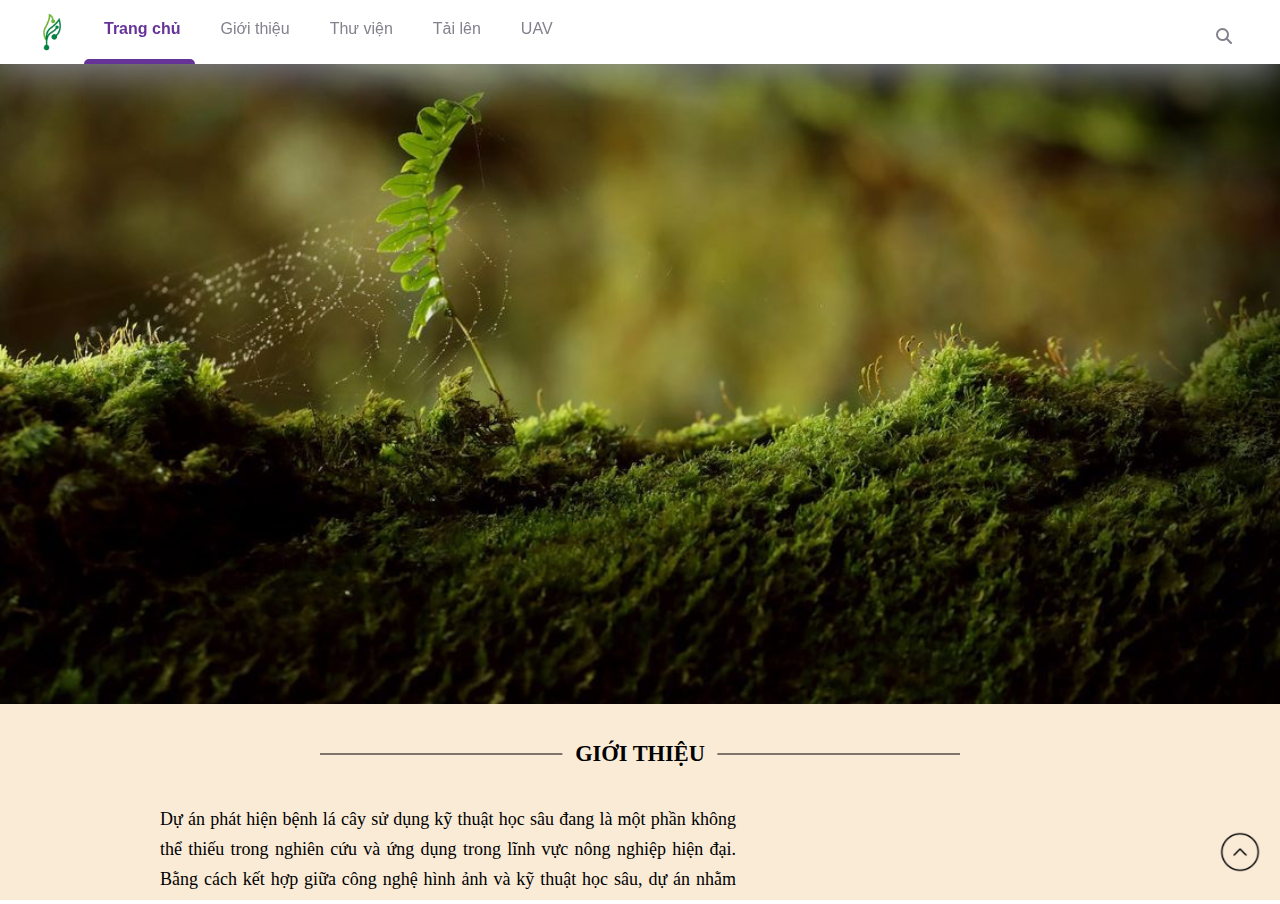
<file: index.html>
<!DOCTYPE html>
<html lang="en">
<head>
    <meta charset="UTF-8">
    <meta name="viewport" content="width=device-width, initial-scale=1.0">
    <title>Trang chủ</title>
    <link rel="stylesheet" href="layout_style.css">
    <link rel="icon" href="img/logo.png" type="image/x-icon">
    <link rel="stylesheet" href="https://cdnjs.cloudflare.com/ajax/libs/font-awesome/6.5.1/css/all.min.css">
    <link rel="icon" type="image/png" href="img/favicon.png">

    <style>
        html, body {
            margin: 0;
            padding: 0;
            height: 100vh;
        }

        .iframe-container {
            width: 100vw;
        }

        .iframe-container iframe {
            width: 100vw;
            height: 100%;
            border: none;            
        }

        .content{
            min-height: calc(100vh - 64px);
            width: 100%;
        }
    </style>
</head>
<body>

    <div class="nav_menu" id="nav">
        <img src="img/logo.png" style="height: 64px;">
        <p class="nav-item nav-item_link is-active" id="homepage" active-color="rebeccapurple" onclick="gopage()">Trang chủ</p>
        <p class="nav-item nav-item_link" id="aboutus"active-color="orange" onclick="gopage()">Giới thiệu</p>
        <p class="nav-item nav-item_link" id="dictionary"active-color="red"onclick="gopage()">Thư viện</p>
        <p class="nav-item nav-item_link" id="upload"active-color="green" onclick="gopage()">Tải lên</p>
        <p class="nav-item nav-item_link" id="uav"active-color="pink" onclick="gopage()">UAV</p>
        <span class="nav-indicator"></span>

        <a class="nav-item search" id="search_div" >
            <div class="search">
                <input type="text" placeholder="Tìm kiếm" id="search_input">
                <i class="fa-solid fa-magnifying-glass" onclick="performSearch()" id = "search_icon"></i>
            </div>
        </a>

    </div>

    <div class="scroll">
        <img src="img/up.png" onclick="up()" class="up" alt="" srcset="">
        
    </div>

    <div class="iframe-container content">
        <iframe id="contentsrc" src="function/homepage.html" frameborder="0" class="iframe"></iframe>
    </div>
    
    <script src="layout.js"></script>
</body>
</html>
</file>
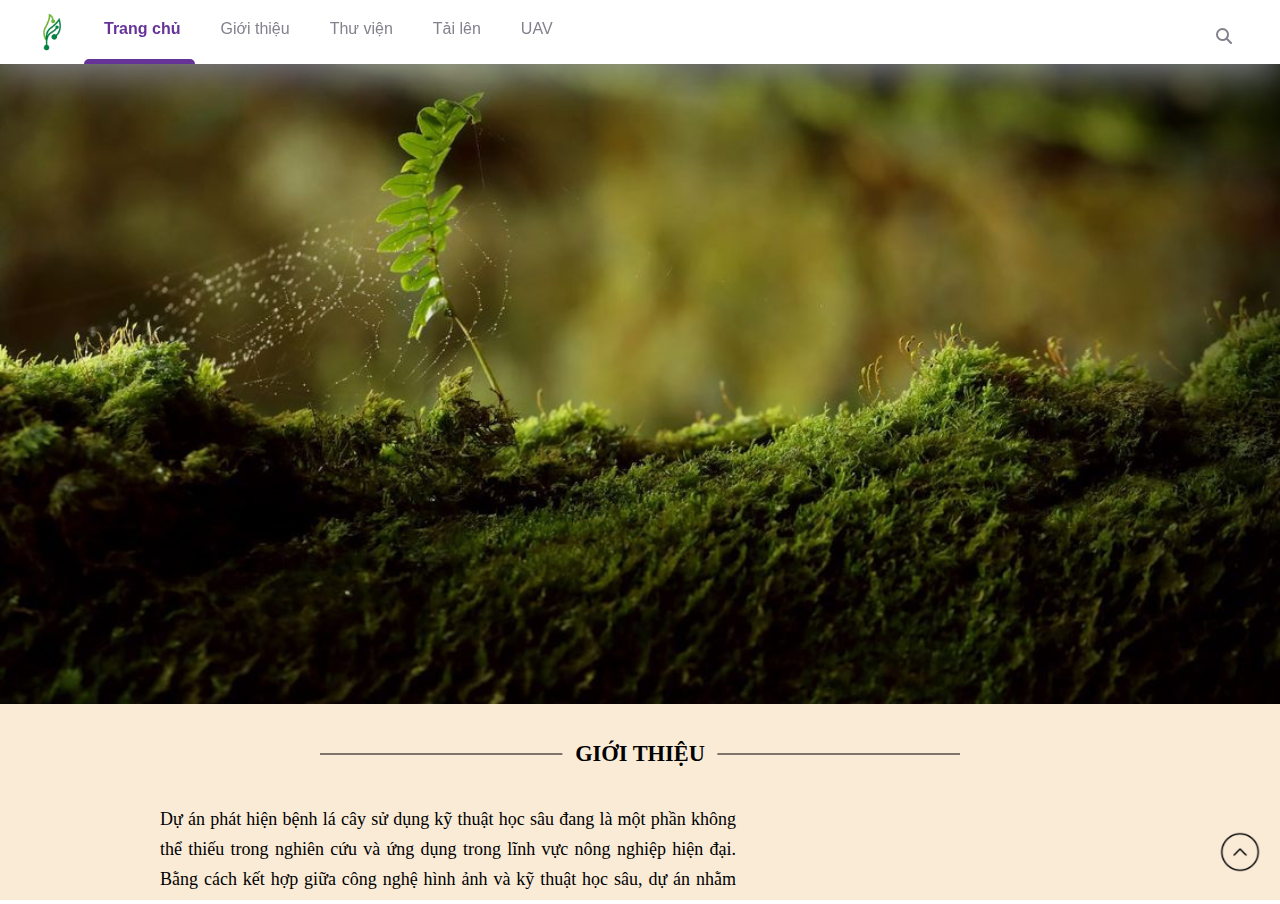
<file: layout/index.html>
<!DOCTYPE html>
<html lang="en">
<head>
    <meta charset="UTF-8">
    <meta name="viewport" content="width=device-width, initial-scale=1.0">
    <title>Trang chủ</title>
    <link rel="stylesheet" href="layout_style.css">
    <link rel="icon" href="./img/logo.png" type="image/x-icon">
    <link rel="stylesheet" href="https://cdnjs.cloudflare.com/ajax/libs/font-awesome/6.5.1/css/all.min.css">
    <link rel="icon" type="image/png" href="./img/favicon.png">

    <style>
        html, body {
            margin: 0;
            padding: 0;
            height: 100vh;
        }

        .iframe-container {
            width: 100vw;
        }

        .iframe-container iframe {
            width: 100vw;
            height: 100%;
            border: none;            
        }

        .content{
            min-height: calc(100vh - 64px);
            width: 100%;
        }
    </style>
</head>
<body>

    <div class="nav_menu" id="nav">
        <img src="../img/logo.png" style="height: 64px;">
        <p class="nav-item nav-item_link is-active" id="homepage" active-color="rebeccapurple" onclick="gopage()">Trang chủ</p>
        <p class="nav-item nav-item_link" id="aboutus"active-color="orange" onclick="gopage()">Giới thiệu</p>
        <p class="nav-item nav-item_link" id="dictionary"active-color="red"onclick="gopage()">Thư viện</p>
        <p class="nav-item nav-item_link" id="upload"active-color="green" onclick="gopage()">Tải lên</p>
        <p class="nav-item nav-item_link" id="uav"active-color="pink" onclick="gopage()">UAV</p>
        <span class="nav-indicator"></span>

        <a class="nav-item search" id="search_div" >
            <div class="search">
                <input type="text" placeholder="Tìm kiếm" id="search_input">
                <i class="fa-solid fa-magnifying-glass" onclick="performSearch()" id = "search_icon"></i>
            </div>
        </a>

    </div>

    <div class="scroll">
        <img src="../img/up.png" onclick="up()" class="up" alt="" srcset="">
        
    </div>

    <div class="iframe-container content">
        <iframe id="contentsrc" src="../function/homepage.html" frameborder="0" class="iframe"></iframe>
    </div>
    
    <script src="layout.js"></script>
</body>
</html>
</file>
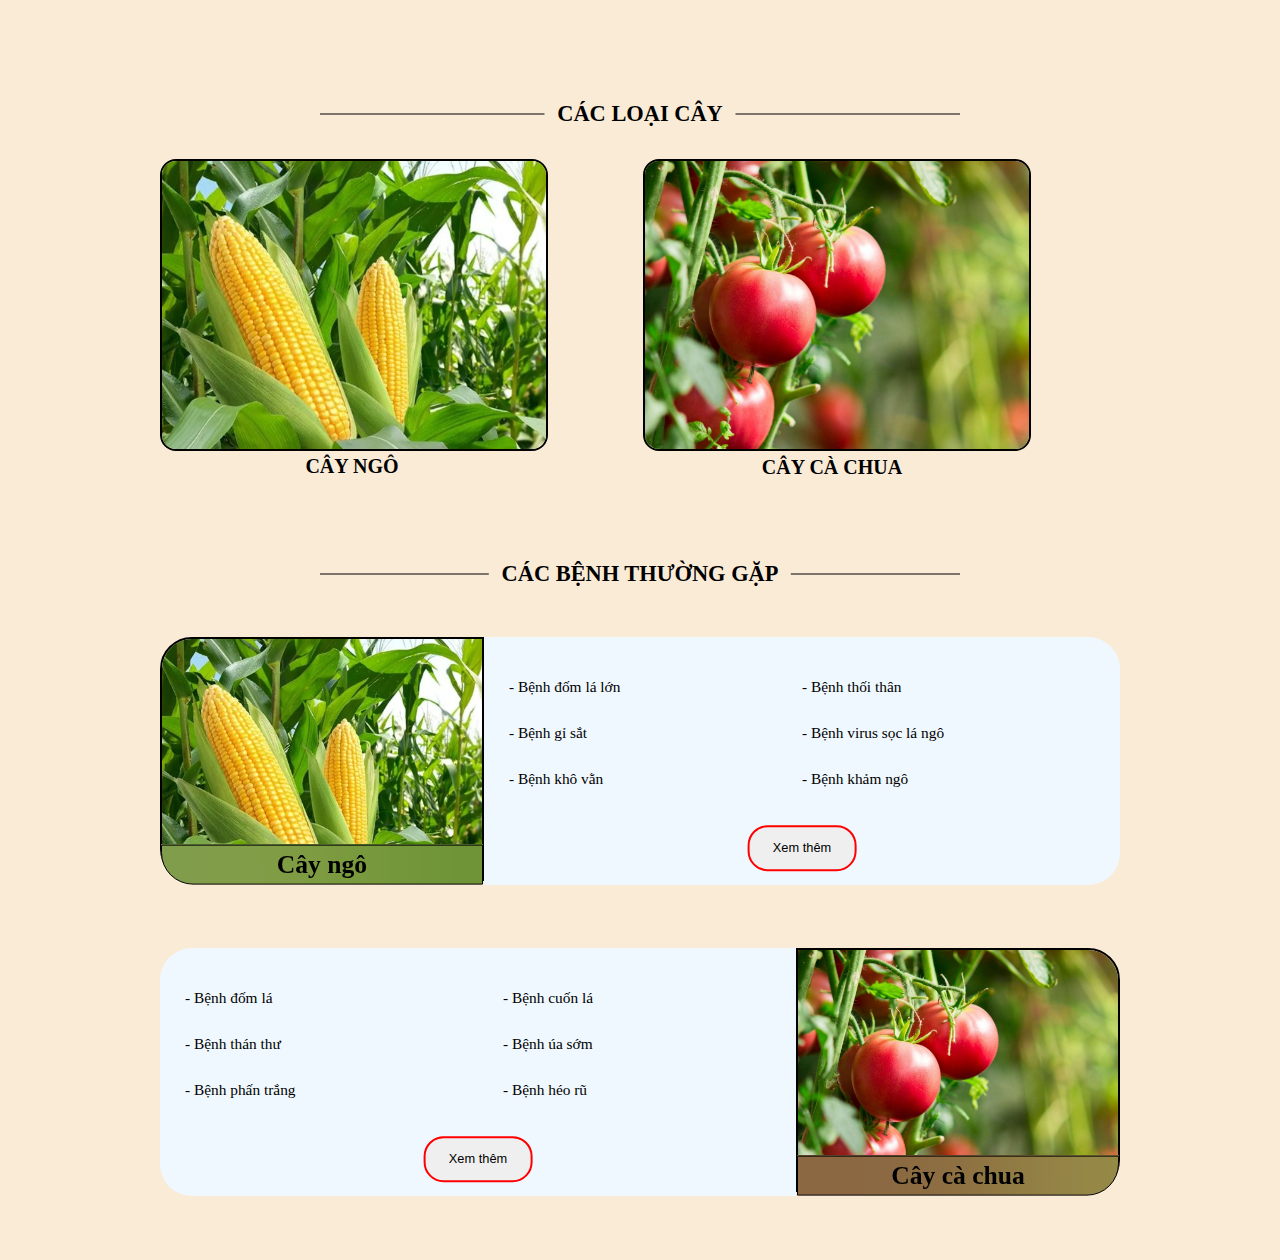
<file: function/dictionary.html>
<!DOCTYPE html>
<html lang="en">
<head>
    <meta charset="UTF-8">
    <meta name="viewport" content="width=device-width, initial-scale=1.0">
    <link rel="stylesheet" href="dictionary.css">
</head>
<body>
    <div style="width: 1vw; height: 64px;"></div>

    <div class=" part">
        <div class=" partname">
            <hr>
            <p>Các loại cây</p>
        </div>
        <div class="gallery">
            <div class="img_item">
                <img src="../img/dictionary/corn.jpg" alt=""> <a class="name_img"> Cây ngô 
            </div>            
            <div class="img_item">
                <img src="../img/dictionary/tomato.jpg" alt=""> <a class="name_img"> Cây cà chua 
            </div>
        </div>
    </div>

    <div class=" part">
        <div class="partname">
            <hr>
            <p>Các bệnh thường gặp</p>
        </div>

        <div class="part">
            <div class="disease">
                <div class="plant">
                    <img class="disease_img right" src="../img/dictionary/corn.jpg" alt="" srcset="">
                    <p class="plant_name right">Cây ngô</p>
                </div>
                
                <div class="disease_name">
                    <ul class="right_left disease_items">
                        <li onclick="showmore()">Bệnh đốm lá lớn</li>
                        <li onclick="showmore()">Bệnh gỉ sắt</li>
                        <li onclick="showmore()">Bệnh khô vằn</li>
                    </ul>
                    <ul class="right_right disease_items">
                        <li onclick="showmore()">Bệnh thối thân</li>
                        <li onclick="showmore()">Bệnh virus sọc lá ngô</li>
                        <li onclick="showmore()">Bệnh khảm ngô</li>
                    </ul>
                    
                    <button type="submit" onclick="showmore()">Xem thêm</button>
                </div>
            </div>
        </div>

        

        <div class="part">
            <div class="disease">
                <div class="disease_name">
                    <ul class="left_left disease_items">
                        <li onclick="showmore()">Bệnh đốm lá</li>
                        <li onclick="showmore()">Bệnh thán thư</li>
                        <li onclick="showmore()">Bệnh phấn trắng</li>
                    </ul>
                    <ul class="left_right disease_items">
                        <li onclick="showmore()">Bệnh cuốn lá</li>
                        <li onclick="showmore()">Bệnh úa sớm</li>
                        <li onclick="showmore()">Bệnh héo rũ</li>
                    </ul>

                    <button type="submit" onclick="showmore()">Xem thêm</button>
                </div>

                <div class="plant">
                    <img class="disease_img left" src="../img/dictionary/tomato.jpg" alt="" srcset="">
                    <p class="plant_name left">Cây cà chua</p>
                </div>
            </div>
        </div>
    </div>

    <div class="showmore" id="show">
        <img src="../img/logo.png" onclick="closeShow()" class="close" alt="" srcset="">
        
        <div class="show_part">
            <p class="c">Cây ngô</p>
            <div class="tomato">
                <div class="left_p">
                </div>
                <div class="right_p">
                   <div class="sc">
                        <img id="sm_img" src="../img/n_dom-la.jpg">

                        <div>
                            <p class="d_name">Bệnh đốm lá lớn</p>
                        
                            <span class="mesure">
    
                                *Tác nhân gây bệnh
                                
                                Bệnh do nấm  Helminthosporium   turcicum  gây ra
                                <br>
                                
                                *Biện pháp phòng trừ <br>
                                
                                – Luân canh trồng ngô với cây họ đậu.<br>
                                
                                – Dùng giống ngô chống bệnh<br>
                                
                                – Thu gom tàn dư cây ngô rồi đưa ra khỏi ruộng tiêu huỷ.
                            </span>
                        </div>
                   </div>

                   <div class="sc">
                        <img id="sm_img" src="../img/2-Ngo-Benh-gi-sat (500).jpg">

                        <div>
                            <p class="d_name">Bệnh gỉ sắt</p>
                    
                            <span class="mesure">
                                
                                *Tác nhân gây bệnh
                                
                                Bệnh do nấm Puccinia maydis  gây ra.
                                <br>
                                *Biện pháp phòng trừ
                                <br>
                                – Vệ sinh đồng ruộng, tiêu diệt nguồn bệnh. Tăng cường thâm canh.
                                <br>
                                – Dùng thuốc trừ nấm: New Kasuran; Dithane; Anvil; Kumulus; Cavil; Tilvil; Vectra; Copper – zin C…
                            </span> 
                        </div>
                   </div>

                   <div class="sc">
                        <img id="sm_img" src="../img/benh-kho-van-hai-ngo.jpg">

                        <div>
                            <p class="d_name">Bệnh khô vằn</p>
                    
                            <span class="mesure">
                            
                                * Triệu chứng bệnh
                                
                                Bệnh hại trên các bộ phận phiến lá, bẹ lá, thân và bắp ngô tạo ra các vết bệnh lớn màu xám tro, loang lổ đốm vằn da hổ, hình dạng bất định như dạng đám mây. 
                                <br>
                                *Nguyên nhân gây bệnh
                                <br>
                                Bệnh do nấm Rhizoctonia solani Kuhn gây ra.
                                
                                <br>
                                *Biện pháp phòng trừ
                                <br>
                                Khi bệnh xuất hiện có thể phun thuốc Validacin 5SL (1,5 l/ha); Tilt super 300ND 0,1% ( 0,4 l/ha); Rovral 50WP – 0,2% (1,5 kg/ha). Phun 2 – 3 lần cách nhau 10 ngày, kết hợp tỉa bóc lá bệnh khô chết trên cây.
                            </span>
                        </div>
                   </div>

                   <div class="sc">

                    <img id="sm_img" src="../img/OIP.jpg">

                    <div>
                      <p class="d_name">Bệnh thối thân</p>
                  
                      <span class="mesure">
                          
                          *Tác nhân gây bệnh
                          <br>
                          – Bệnh do vi khuẩn Pseudomonas alboprecipitanas Rosen gây ra
                          <br>
                          
                          *Biện pháp phòng trừ
                          <br>
                          – Sau thu hoạch dọn sạch tàn dư cây trồng đem ra khỏi ruộng và tiêu huỷ
                          <br>
                          
                          – Dùng một số loại thuốc trừ vi khuẩn đặc hiệu phun trừ bệnh trên ngô theo chỉ dẫn.
                      </span>
                    </div>
                   </div>

                  <div class="sc">
                    <img id="sm_img" src="../img/virus-soc-la.jpg">

                    <div>
                        <p class="d_name">Bệnh virus sọc lá ngô</p>
                
                        <span class="mesure">
                            *Tác nhân gây bệnh
                            <br>
                            – Bệnh do virus Maize streak gây nên. Virus gây bệnh truyền bệnh chủ yếu bằng con đường môi giới là các loại rầy  Calligypona pellucida, C.marginata, C.propinqua…Virus phát triển mạnh trong điều kiện nhiệt độ từ 17 – 24oC.
                            <br>
                            *Biện pháp phòng trừ:
                            <br>
                            – Dùng giống chống bệnh
                            <br>
                            – Gieo ngô đúng thời vụ
                            <br>
                            – Phun thuốc trừ môi giới truyền bệnh bằng các loại thuốc đặc hiệu: Cypermethrin, Dimethoate, Nereistoxyn, …
                        </span>
                    </div>
                  </div>

                   <div class="sc">
                    <img id="sm_img" src="../img/kham-ngo.jpg">

                    <div>
                        <p class="d_name">Bệnh khảm ngô</p>
                    
                            <span class="mesure">*Triệu chứng

                                Ở gốc lá có các chấm màu đậm xen lẫn với màu nhạt, sau đó hoà hợp với nhau thành từng vết dọc theo phiến lá, lá bệnh chuyển dần sang màu vàng, về sau ở ria và đỉnh lá có pha sắc đỏ, màu đỏ dần hiện rõ lên. 
                                *Tác nhân gây bệnh: Bệnh do virus Maize dwarf mosaic gây ra
                                <br>
                                *Biện pháp phòng trừ
                                <br>
                                – Chọn cây sạch bệnh để lấy hạt làm giống
                                <br>
                                – Diệt côn trùng môi giới truyền bệnh (rệp)
                                <br>
                                – Vệ sinh đồng ruộng, làm sạch cỏ dại, thâm canh cây ngô.
                            </span>
                    </div>
                   </div>

                </div>
            </div>
        </div>

        <div class="show_part">
            <p class="c">Cây Cà chua</p>
            <div class="tomato">
                <div class="left_p">
                </div>
                <div class="right_p">
                   <div class="sc">
                    <img id="sm_img" src="../img/c-dom-la.jpg">

                    <div>
                        <p class="d_name">Bệnh đốm lá</p>
                
                    <span class="mesure">Bệnh đốm lá là loại bệnh do vi khuẩn Septoria lycopersici gây ra.
                        <br>
                        Biện pháp phòng trừ:
                        <br>
                        Loại bỏ tất cả các lá bị nhiễm bệnh ngay khi bạn nhìn thấy chúng và sau đó phun các phần còn lại của cây bằng thuốc diệt nấm hữu cơ dựa trên đồng hoặc kali bicacbonat.
                    </span>
                    </div>
                   </div>

                  <div class="sc">
                    <img id="sm_img" src="../img/benh-than-thu-ca-chua.jpg">

                    <div>
                        <p class="d_name">Bệnh thán thư</p>
            
                    <span class="mesure">Bệnh thán thư cây cà chua do nấm Colletotrichum phomoides gây ra. 
                    Biện pháp phòng bệnh:
                    <br>
                        Chọn giống ít nhiễm bệnh, trồng thưa và làm giàn chống để tạo sự thoáng khí cho cây. Tưới nước nhỏ giọt nên rễ tránh tưới quá nhiều lên lá cây đồng thời nên thu hoạch cà chua đúng thời điểm tránh để quả quá chín dễ mắc bệnh. Thu gom tiêu hủy các quả bị bệnh tránh lây lan trên diện tích rộng.
                        <br>
                        Khi phát hiện bệnh mới chớm nên phun một trong các loại thuốc sau: hoạt chất Azoxystrobin như Amista; hoạt chất Metomenostrobin như Ringo-L 20SC hoặc phun một trong các loại thuốc sau: Amistar 250SC, Plant 50WP, Antracol 70WP, Polyram 80DF, Daconil 500SC,…. Theo hướng dẫn sử dụng trên bao bì.
                    </span>
                    </div>
                  </div>

                   <div class="sc">
                    <img id="sm_img" src="../img/c-phan-trang.jpg">

                        <div>
                            <p class="d_name">Bệnh phấn trắng</p>
                
                            <span class="mesure">Bệnh phấn trắng là một bệnh nhiễm nấm có thể nhận biết ngay lập tức chính là lớp lá và thân cây bị mốc trắng bao phủ. 
                            Biện pháp phòng trừ:
                            <br>
                            Nếu bạn phát hiện ra vấn đề sớm, hãy cắt bỏ và tiêu hủy tất cả các lá bị ảnh hưởng, sau đó phun cho cây hàng tuần với hỗn hợp một phần sữa với năm phần nước trong thời gian nấm mốc vẫn còn hoặc sử dụng thuốc xịt phòng ngừa bằng sulphur để điều trị.
                            </span>
                        </div>
                   </div>

                   <div class="sc">
                    <img id="sm_img" src="../img/c-cuon-la.jpeg">

                        <div>
                            <p class="d_name">Bệnh cuốn lá</p>
                
                            <span class="mesure">Sâu cuốn lá cà chua, còn được gọi là bệnh xoăn lá là do nhiễm virus thường do rệp lây lan hoặc mang vào vườn của bạn thông qua cây con bị nhiễm bệnh. 
                            <br>
                            Biện pháp phòng trừ:
                            <br>
                            Cách chữa duy nhất là loại bỏ những cây bị nhiễm bệnh và xử lý chúng đúng cách. Tuy nhiên, hãy lưu ý rằng hiện tượng quăn lá tạm thời có thể xảy ra khi tưới nước không nhất quán, vì vậy hãy loại trừ nguyên nhân này trước khi thực hiện nhổ cây.
                            </span>
                        </div>
                   </div>

                   <div class="sc">
                    <img id="sm_img" src="../img/c-ua-som.jpg">

                        <div>
                            <p class="d_name">Bệnh úa sớm</p>
                
                            <span class="mesure">Tác nhân gây bệnh
                            Bệnh úa sớm trên cây cà chua còn được biết đến là bệnh đốm vòng, đây là loại bệnh thường xảy ra phổ biến trên cây cà chua do nấm Alternaria linariae là tác nhân gây ra.
                            <br>
                            Bệnh úa sớm có khả năng gây hại trên các loại cây thuộc họ cà như: cà chua, cà tím, ớt, khoai tây…
                            <br>
                            Khi gây hại, bệnh thường làm rụng lá của cây và từ đó làm giảm năng suất
                            
                            </span>
                        </div>
                   </div>

                   <div class="sc">
                    <img id="sm_img" src="../img/c-heo-ru.jpg">

                    <div>
                        <p class="d_name">Bệnh héo rũ</p>
                
                        <span class="mesure">
                            
                            Triệu chứng
                            Khi mới xâm nhập và phát triển bệnh, cây cà chua sẽ xuất hiện biểu hiện như bị héo một phần hoặc héo cả cây.
                            
                            <br>
                            Biện pháp quản lý<br>
                            Tăng cường bón phân hữu cơ sinh học và các loại phân hữu cơ ủ hoai mục<br>
                            Tạo rãnh thoát nước tốt cho vườn cà chua<br>
                            Cải thiện pH đất bằng cách phun vôi định kỳ hoặc sử dụng bộ đôi Vermi Max + Ligno Max của Tanixa
                        </span>
                    </div>
                   </div>
                </div>
            </div>
        </div>
    </div>

    <div style="width: 1vw; height: 64px;"></div>

    <script src="dictionary.js"></script>
</body>
</html>
</file>
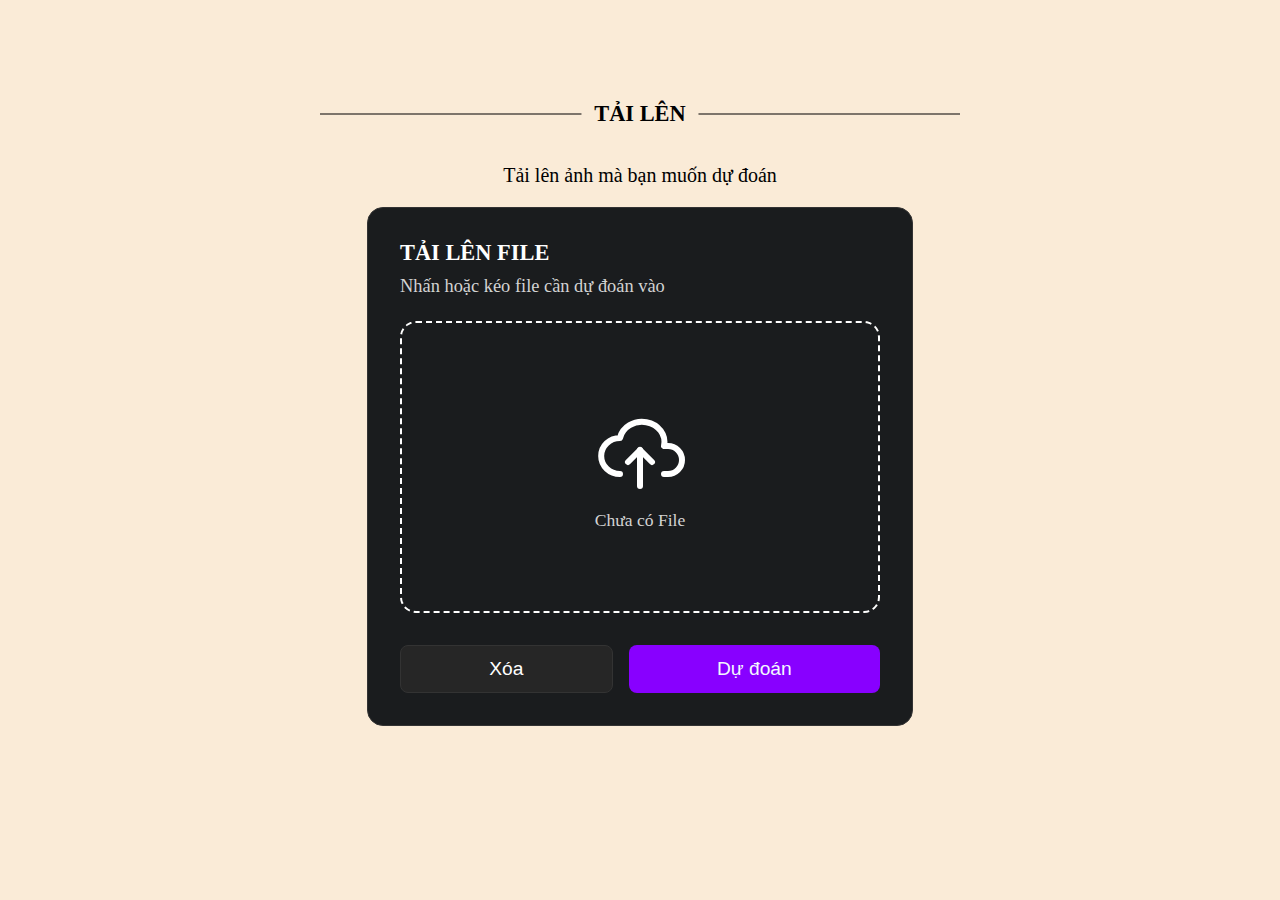
<file: function/upload.html>
<!DOCTYPE html>
<html lang="en">
<head>
    <meta charset="UTF-8">
    <meta name="viewport" content="width=device-width, initial-scale=1.0">
    <link rel="stylesheet" href="upload.css">
</head>
<body>
    <div class="spacemenu" style="width: 1vw; height: 64px;"></div>
    
    <div class="upload background_test part">
        <div class="partname">
            <hr>
            <p>Tải lên</p>
        </div>

        <p class="note"> Tải lên ảnh mà bạn muốn dự đoán</p>

        <div class="partcontent">
            <form class="dropzone-box">
                <h2>Tải lên file</h2>
                <p>Nhấn hoặc kéo file cần dự đoán vào</p>
                <div class="dropzone-area">
                    <div class="file-upload-icon">
                        <svg xmlns="http://www.w3.org/2000/svg" class="icon icon-tabler icon-tabler-cloud-upload" width="24"
                            height="24" viewBox="0 0 24 24" stroke-width="1.5" stroke="currentColor" fill="none"
                            stroke-linecap="round" stroke-linejoin="round">
                            <path stroke="none" d="M0 0h24v24H0z" fill="none" />
                            <path d="M7 18a4.6 4.4 0 0 1 0 -9a5 4.5 0 0 1 11 2h1a3.5 3.5 0 0 1 0 7h-1" />
                            <path d="M9 15l3 -3l3 3" />
                            <path d="M12 12l0 9" />
                        </svg>
                    </div>
                    <input type="file" required id="upload-file" name="uploaded-file">
                    <p class="file-info">Chưa có File</p>
                </div>
                <div class="dropzone-actions">
                    <button type="reset" class="upload">
                        Xóa
                    </button>
                    <button id="submit-button" type="submit" class="upload">
                        Dự đoán
                    </button>
                </div>
            </form>
        </div>
        <div id="background_test"></div>
    </div>

    <script src="upload.js"></script>
</body>
</html>
</file>
<file: layout_style.css>
* {
    box-sizing: border-box;
    padding: 0;
    margin: 0;
}

body {
    text-align: center;
    display: flex;
    height: 10000vh;
    width: 100%;
    overflow-y: scroll;
    overflow: hidden;
}

.search{
    right: 20px;
    position: absolute !important;
    
}

.search i {
    z-index: 10;
    width: 32px;
    position: absolute !important;
    right: 0; 
    transform:translateY(50%)
}

.search input{
    border-radius: 20px;
    font-style: italic;
    padding: 0.5vh 1vw;
    display: none;
}

.nav_menu {
    display: inline-flex;
    position: fixed;
    overflow: hidden;
    width: 100vw;
    height: 64px;
    background-color: #fff;
    padding: 0 20px;
    box-shadow: 0 10px 40px rgba(159, 162, 177, .8);
}
.nav-item {
    color: #83818c;
    padding: 20px;
    text-decoration: none;
    transition: 0.3s;
    z-index: 1;
    font-family: 'Roboto Condensed', sans-serif;
    font-weight: 500;
    position: relative;
    cursor: pointer;
}
.nav-item:before {
    content: "";
    position: absolute;
    background-color: #dfe2ea;
    border-radius: 8px 8px 0 0;
    opacity: 0;
    transition: 0.3s;
    cursor: pointer;
}


.nav-item:not(.is-active):hover:before {
    opacity: 1;
    bottom: 0;
    cursor: pointer;
}
.nav-item:not(.is-active):hover {
    color: #333;
    cursor: pointer;
    font-weight: bold;
}
.nav-indicator {
    position: absolute;
    left: 0;
    bottom: 0;
    height: 4px;
    transition: 0.4s;
    height: 5px;
    z-index: 1;
    border-radius: 8px 8px 0 0;
}
@media (max-width: 580px) {
    .nav {
        overflow: auto;
   }
}

.up{
    width: 42px;
    position: fixed;
    bottom: 3vh;
    right: 1.5vw;
}

#search_input {
  width: 0;
  transition: width 1s;
}

#search_input.show {
  width: 250px;
}
</file>
<file: layout/layout_style.css>
* {
    box-sizing: border-box;
    padding: 0;
    margin: 0;
}

body {
    text-align: center;
    display: flex;
    height: 10000vh;
    width: 100%;
    overflow-y: scroll;
    overflow: hidden;
}

.search{
    right: 20px;
    position: absolute !important;
    
}

.search i {
    z-index: 10;
    width: 32px;
    position: absolute !important;
    right: 0; 
    transform:translateY(50%)
}

.search input{
    border-radius: 20px;
    font-style: italic;
    padding: 0.5vh 1vw;
    display: none;
}

.nav_menu {
    display: inline-flex;
    position: fixed;
    overflow: hidden;
    width: 100vw;
    height: 64px;
    background-color: #fff;
    padding: 0 20px;
    box-shadow: 0 10px 40px rgba(159, 162, 177, .8);
}
.nav-item {
    color: #83818c;
    padding: 20px;
    text-decoration: none;
    transition: 0.3s;
    z-index: 1;
    font-family: 'Roboto Condensed', sans-serif;
    font-weight: 500;
    position: relative;
    cursor: pointer;
}
.nav-item:before {
    content: "";
    position: absolute;
    background-color: #dfe2ea;
    border-radius: 8px 8px 0 0;
    opacity: 0;
    transition: 0.3s;
    cursor: pointer;
}


.nav-item:not(.is-active):hover:before {
    opacity: 1;
    bottom: 0;
    cursor: pointer;
}
.nav-item:not(.is-active):hover {
    color: #333;
    cursor: pointer;
    font-weight: bold;
}
.nav-indicator {
    position: absolute;
    left: 0;
    bottom: 0;
    height: 4px;
    transition: 0.4s;
    height: 5px;
    z-index: 1;
    border-radius: 8px 8px 0 0;
}
@media (max-width: 580px) {
    .nav {
        overflow: auto;
   }
}

.up{
    width: 42px;
    position: fixed;
    bottom: 3vh;
    right: 1.5vw;
}

#search_input {
  width: 0;
  transition: width 1s;
}

#search_input.show {
  width: 250px;
}
</file>
<file: function/dictionary.css>
:root {
    --partbg: antiquewhite;
}
  
*{
    padding: 0;
    margin: 0;
}

body{
    height: 100vh;
    width: 100%;
    background-color: var(--partbg);
    position: relative;
}

.part{
    width: 75vw;
    margin: 0 auto;
    margin-top: 0px;
    display: flex;
    flex-direction: column;
    height: auto;
    position: relative;
}


.partname {
    display: flex;
    margin-top: 50px;
    position: relative;
}
  
.partname hr {
    height: 1px;
    width: 50vw;
    background-color: black;
    border: none;
    position: absolute;
    left: 50%;
    transform: translate(-50%, -50%);
}
  
.partname p {
    position: absolute;
    left: 50%;
    transform: translate(-50%, -50%);
    background-color: var(--partbg);
    padding: 0 1vw;
    font-size: clamp(20px, 1.75vw, 35px);
    font-weight: 900;
    text-transform: uppercase;
}


.gallery{
    margin: 5vh auto;
    display: flex;
    flex-wrap: wrap;
    justify-content: space-around;
    width: 75vw;
}

.gallery img {
    border-radius: 16px;
    border: 2px solid black;
    width: 100%;
}

.img_item{
    text-align: center;
    width: 40%;
}

.gallery a{
    font-size: clamp(20px, 1.2vw, 35px);
    font-weight: 900;
    text-transform: uppercase;
    margin: auto;
    padding: 3px;
    color: black;
}

.name_img{
    z-index: 100;
    bottom: 0%;
}

.disease{
    margin: 7vh 0 0 0 ;
    display: flex;
    flex-direction: row;
}

.plant{
    position: relative;
}

.plant_name{
    font-size: clamp(24px, 2vw, 35px);
    position: absolute;
    left: 50%;
    transform: translate(-50%, -100%);
    backdrop-filter: blur(100px);
    font-weight: bolder;
    width: 25vw;
    text-align: center;
    line-height: 1.5;
    border: 1px solid black;
}

.disease_name{
    flex: 6;
    display: flex;
    width: 30vw;
    font-size: clamp(12px, 1.2vw, 30px);
    position: relative;
}

.left_left{
    flex: 1;
    padding-left: 25px;
    background-color: aliceblue;
    border-bottom-left-radius: 32px;
    border-top-left-radius: 32px;
}

.left_right{
    flex: 1;
    padding-left: 25px;
    background-color: aliceblue;
}

.right_left{
    flex: 1;
    padding-left: 25px;
    background-color: aliceblue;
}

.right_right{
    flex: 1;
    padding-right: 25px;
    background-color: aliceblue;
    border-bottom-right-radius: 32px;
    border-top-right-radius: 32px;
}

.disease_items{
    padding-top: 3vh;
}

.disease_img{
    width: 25vw;
    flex: 4;
    border: 2px solid black;
}

img.left{
    border-top-right-radius: 32px;
    border-bottom-right-radius: 32px;
}

img.right{
    border-top-left-radius: 32px;
    border-bottom-left-radius: 32px;
}

p.left{
    border-bottom-right-radius: 32px;
}

p.right{
    border-bottom-left-radius: 32px;
}

.disease ul {
    list-style-type: none; /* Loại bỏ các dấu đầu dòng mặc định */
}
  
.disease ul li:before {
    content: "- "; /* Thêm dấu gạch ngang trước mỗi mục */
}

li {
    text-decoration: none; /* Loại bỏ gạch chân mặc định của liên kết */
    color: inherit; /* Giữ nguyên màu chữ mặc định */
    line-height: 3;

}

li:hover{
    font-size: clamp(15px, calc(1.2vw + 3px), 35px);
    font-weight: bolder;
}

button{
    padding: 1.5vh 1.5vw;
    border-radius: 20px;
    border: 2px solid red;
    font-size: clamp(10px, 1vw, 25px);
    width: 8.5vw;
    margin: 0 auto;
    position: absolute;
    left: 50%;
    bottom: 0%;
    transform: translate(-50%, -30%);
}

button:hover {
    filter: drop-shadow(0.2vh 0.2vw 1px red);
    margin-top: 0.5vh;
    font-weight: bolder;
}

.overlay {
    position: fixed;
    top: 64vx;
    left: 0;
    right: 0;
    bottom: 0;
    width: 75vw;
    height: 100%;
    background-color: rgba(0, 0, 0, 0.5);
    display: flex;
    align-items: center;
    justify-content: center;
    z-index: 9999;
    margin: auto;
}

/* .content {
    background-color: #fff;
    padding: 20px;
} */


.showmore{
    position: absolute;
    background-color: #FAEBD7;
    width: 80vw;
    z-index: 99999;
    top: 90px;
    left: 50%;
    transform: translateX(-50%);
    display: none;
    padding: 8px;
    border-radius: 16px;
}

.corn, .tomato{
    display: flex;
}
.showmore img{
    width: 23vw;
    /* height: 250px; */
}

img.close {
    width: 3vw;
    height: 3vw;
    position: absolute;
    top: 0;
    right: 0;
}

.show_part p{
    text-align: center;
}

.right_p{
    padding: 0 20px;
}

.sc{
    display: flex;
    margin-bottom: 30px;
}

.sc div{
    margin: 0 40px;
    line-height: 2;
}

p.d_name{
    width: calc(40vw - 40px);
    font-weight: bold;
    font-size: 25px;
}

.c{
    font-weight: bold;
    font-size: 40px;
    margin-bottom: 40px;
    margin-top: 30px;
    color: red;
}

.mesure{
    font-size: 20px;
}
</file>
<file: function/upload.css>
:root {
    --partbg: antiquewhite;
    --primary: #8800ff;
    --primary-hover: #6c00ca;
    --bg: #111315;
    --secondary: #262626;
    --secondary-hover: #383838;
    --dropzone-bg: #1A1C1E;
    --gray: #D3D3D3;
    --border: #333333;
    --dropzone-border: #FFF;
    --headline: #FFF;
    --text: #FFF;
    --primary-text: #F2F7FE;
    --dropzone-over: var(--secondary);
}
  
*{
    padding: 0;
    margin: 0;
}

body{
    height: 100vh;
    width: 100%;
    background-color: var(--partbg);
}

.main{
    background-color: var(--partbg);
    display: block;
}

.main_img img{
    width: 100%;
    
}

.part{
    width: 75vw;
    margin: 0 auto;
    margin-top: 0px;
    display: flex;
    flex-direction: column;
    height: auto;
    min-height: 50vh;
    position: relative;
}

.background_test {
    margin-top: 0px;
    display: flex;
    flex-direction: column;
    height: auto;
    min-height: 50vh;
}
  
.partname {
    display: flex;
    margin-top: 50px;
    position: relative;
}
  
.partname hr {
    height: 1px;
    width: 50vw;
    background-color: black;
    border: none;
    position: absolute;
    left: 50%;
    transform: translate(-50%, -50%);
}
  
.partname p {
    position: absolute;
    left: 50%;
    transform: translate(-50%, -50%);
    background-color: var(--partbg);
    padding: 0 1vw;
    font-size: clamp(20px, 1.75vw, 35px);
    font-weight: 900;
    text-transform: uppercase;
}


.partcontent{
    position: relative;
    width: 75vw;
    margin: 0 auto;
}

.abtusbg{
    background-color:rgba(0, 0, 0, 0.05);
}

.abtuscontent{
    display: flex;
}

.abtusinto{
    width: 60vw;
}

.abtusinto p{
    font-size: clamp(12px, 1.5vw, 18px);
}

.abtuslogo{
    width: 40vw;
    align-items: center;
    display: flex;
    flex-direction: column;    
    justify-content: center;
}

.abtuslogo img {
    width: 20vw;
}

.abtuslogo p {
    margin-top: 10px;
    font-size: clamp(12px, 1.5vw, 18px)
}

button:not(.upload){
    padding: 1.5vh 1.5vw;
    border-radius: 20px;
    border: 2px solid red;
    font-size: min(2vw,2vh);
    margin-top: 1vh;
}

button:not(.upload):hover {
    filter: drop-shadow(0.2vh 0.2vw 1px red);
    margin-top: 0.5vh;
    font-weight: bolder;
}

button#aboutus{
    position: absolute;
    left: 25%;
    transform: translateX(-50%);
}

button:not(#aboutus,.upload){
    position: absolute;
    left: 50%;
    transform: translateX(-50%);
}

/* Tải lên */
.dropzone-box {
    border-radius: 1rem;
    padding: 2rem;
    display: flex;
    justify-content: center;
    flex-direction: column;
    border: 1px solid var(--border);
    width: 50%;
    background: var(--dropzone-bg);
    margin: 0 auto;
}

.dropzone-box h2 {
    font-size: 1.4rem;
    margin-bottom: 0.6rem;
    color: var(--headline);
}

.dropzone-box p {
    font-size: 1.15rem;
    color: var(--gray);
}

.dropzone-area {
    padding: 1rem;
    position: relative;
    margin-top: 1.5rem;
    min-height: 16rem;
    display: flex;
    text-align: center;
    justify-content: center;
    align-items: center;
    flex-direction: column;
    border: 2px dashed var(--dropzone-border);
    border-radius: 1rem;
    cursor: pointer;
    transition: all 0.3s ease;
}

.dropzone-area .file-info {
    font-size: 1.1rem;
}

.dropzone-area [type="file"] {
    cursor: pointer;
    position: absolute;
    opacity: 0;
    top: 0;
    right: 0;
    bottom: 0;
    left: 0;
}

.dropzone-area .file-upload-icon svg {
    height: 6rem;
    max-width: 6rem;
    width: 100%;
    margin-bottom: 0.5rem;
    stroke: var(--headline);
}

.dropzone-area:hover {
    background: var(--dropzone-over);
}

.dropzone--over {
    border: 2px solid var(--primary);
    background: var(--dropzone-over);
}

.dropzone-actions {
    display: flex;
    justify-content: space-between;
    margin-top: 2rem;
    gap: 1rem;
    flex-wrap: wrap;
}

.dropzone-actions button {
    flex-grow: 1;
    min-height: 3rem;
    font-size: 1.2rem;
    border: none;
    transition: background 0.3s ease;
}

.dropzone-actions button[type='reset'] {
    border-radius: 0.5rem;
    padding: 0.5rem 1rem;
    color: var(--text);
    background: var(--secondary);
    cursor: pointer;
    border: 1px solid var(--border);
}

.dropzone-actions button[type='reset']:hover {
    background: var(--secondary-hover);
}

.dropzone-actions button[type='submit'] {
    background: var(--primary);
    border-radius: 0.5rem;
    padding: 0.5rem 1rem;
    color: var(--primary-text);
    border: none;
    cursor: pointer;
}

.dropzone-actions button[type='submit']:hover {
    background: var(--primary-hover);
}

h2{
    text-transform: uppercase;
}

p.note{
    font-size: clamp(20px, 1.25vw, 35px);
    /* font-weight: bold; */
    text-align: center;
    margin: 50px 0 20px 0;
}

#detect {
    display: flex;
    align-items: center;
    justify-content: center;
    margin: auto;
    margin-top: 1.2rem;
    flex-direction: column;
    border: 2px solid #000;
    border-radius: 10px;
    background-color: #f0f0f0;
    margin-bottom: 30px;
    padding: 10px;
    width: 1000px;
    height: 700px;
}
</file>
